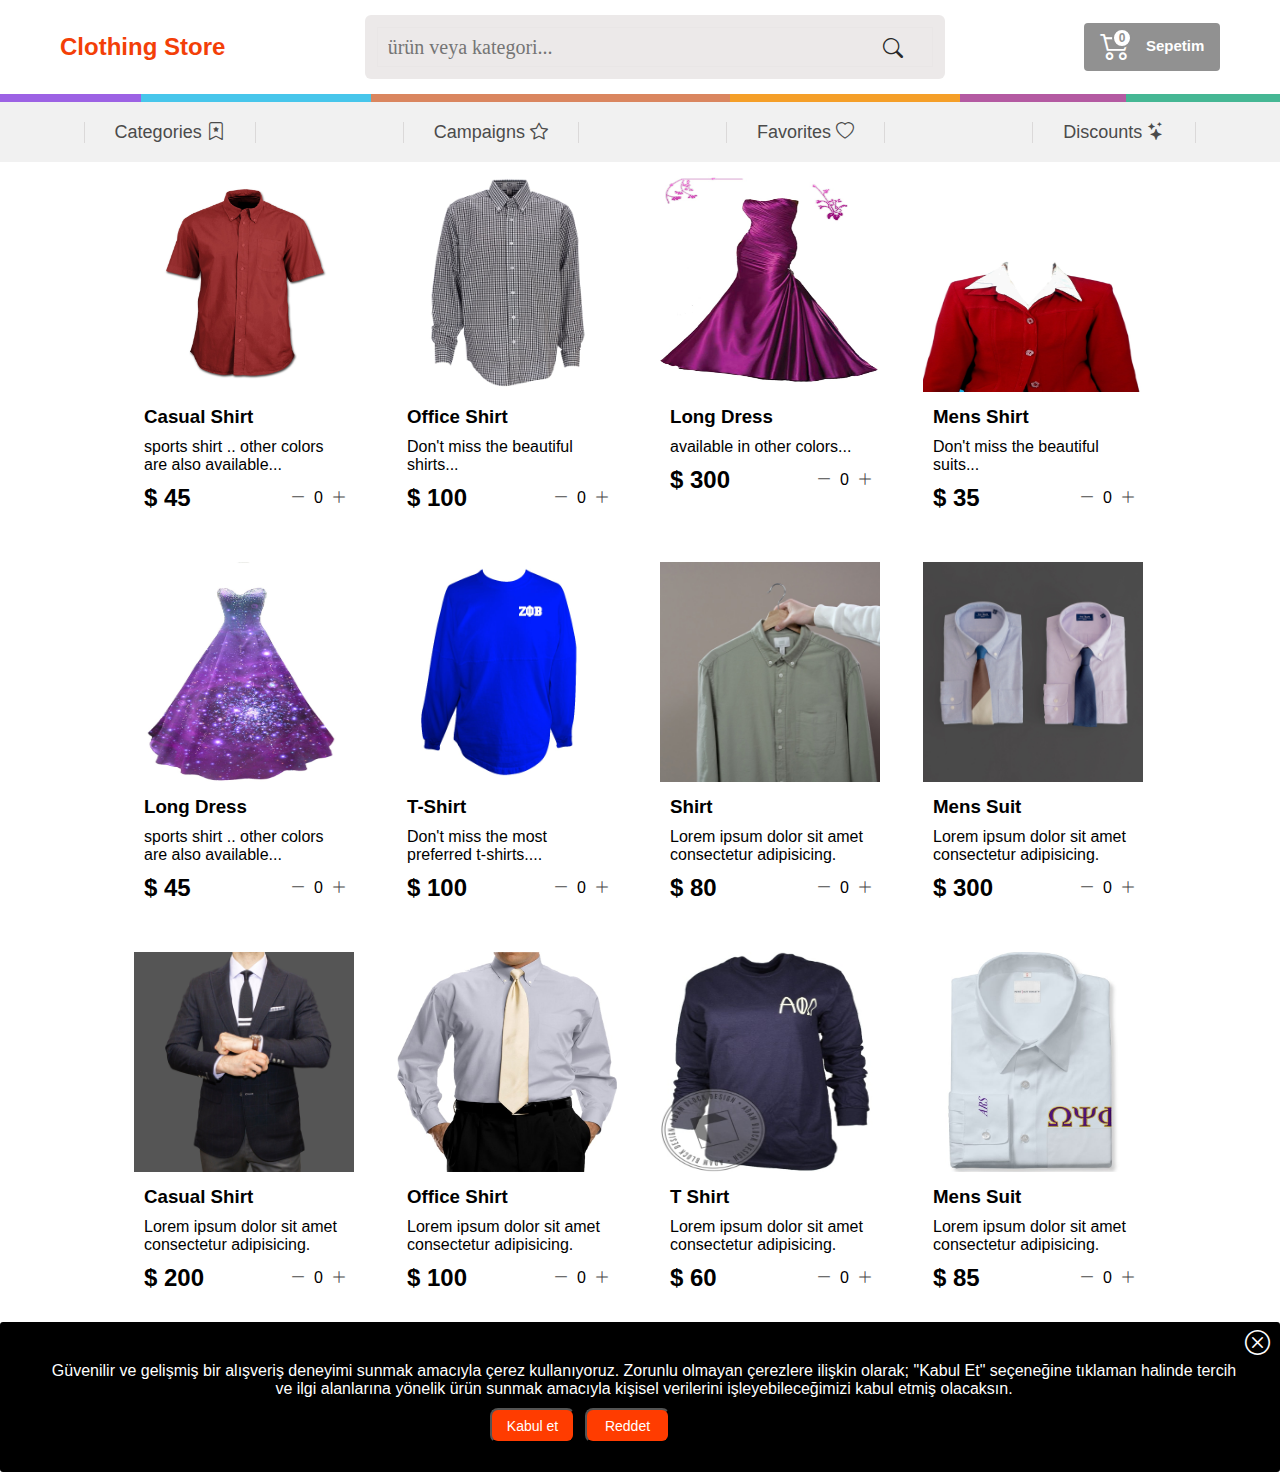
<file: index.html>
<!DOCTYPE html>
<html lang="en">

<head>
    <meta charset="UTF-8">
    <meta http-equiv="X-UA-Compatible" content="IE=edge">
    <meta name="viewport" content="width=device-width, initial-scale=1.0">
    <title>Clothing Store</title>
    <link rel="stylesheet" href="src/style.css">
    <link rel="stylesheet" href="https://cdn.jsdelivr.net/npm/bootstrap-icons@1.8.1/font/bootstrap-icons.css">
</head>

<body>

    <div class="navbar">
        <a href="index.html">
            <div class="logo">
                <h2>Clothing Store</h2>
            </div>
        </a>

        <div class="search-box">
            <input class="input" type="text" placeholder="ürün veya kategori..." tabindex="1" maxlength="50"
                autocomplete="off" value>
            <i class="bi bi-search"></i>
        </div>

        <a href="cart.html">
            <div class="cart">
                <i class="bi bi-cart2"></i>
                <div id="cartAmount" class="cartAmount">0</div>
                <span class="baskettext">Sepetim</span>
            </div>
        </a>

    </div>

    <div class="colorfullband">
        <div class="colorful-1"></div>
        <div class="colorful-2"></div>
        <div class="colorful-3"></div>
        <div class="colorful-4"></div>
        <div class="colorful-5"></div>
        <div class="colorful-6"></div>
    </div>

    <div class="menuItem">
        <ul class="categories">
            <li class="li">
                <div>
                    <span>Categories</span>
                <i class="bi bi-bookmark-star"></i>
                </div>
            </li>
        </ul>
        <ul class="categories">
            <li class="li">
                <div>
                    <span>Campaigns</span>
                <i class="bi bi-star"></i>
                </div>
            </li>
        </ul>
        <ul class="categories">
            <li class="li">
                <div>
                    <span >Favorites</span>
                <i class="bi bi-heart"></i>
                </div>
            </li>
        </ul>
        <ul class="categories">
            <li class="li">
                <div>
                    <span >Discounts</span>
                <i class="bi bi-stars"></i>
                </div>
            </li>
        </ul>
            
    </div>

    <div class="shop" id="shop">

    </div>

    <div class="foot">
        <div class="footer">
            <i class="bi bi-x-circle"></i>
            <div class="desc">
                <p>Güvenilir ve gelişmiş bir alışveriş deneyimi sunmak amacıyla çerez kullanıyoruz. Zorunlu olmayan çerezlere ilişkin olarak; "Kabul Et" seçeneğine tıklaman halinde tercih ve ilgi alanlarına yönelik ürün sunmak amacıyla kişisel verilerini işleyebileceğimizi kabul etmiş olacaksın.</p>
            </div>
            <div class="btns">
                <button class="btn">Kabul et</button>
                <button class="btn">Reddet</button>
            </div>
        </div>
    </div>

</body>
<script src="src/Data.js"></script>
<script src="src/main.js"></script>

</html>
</file>
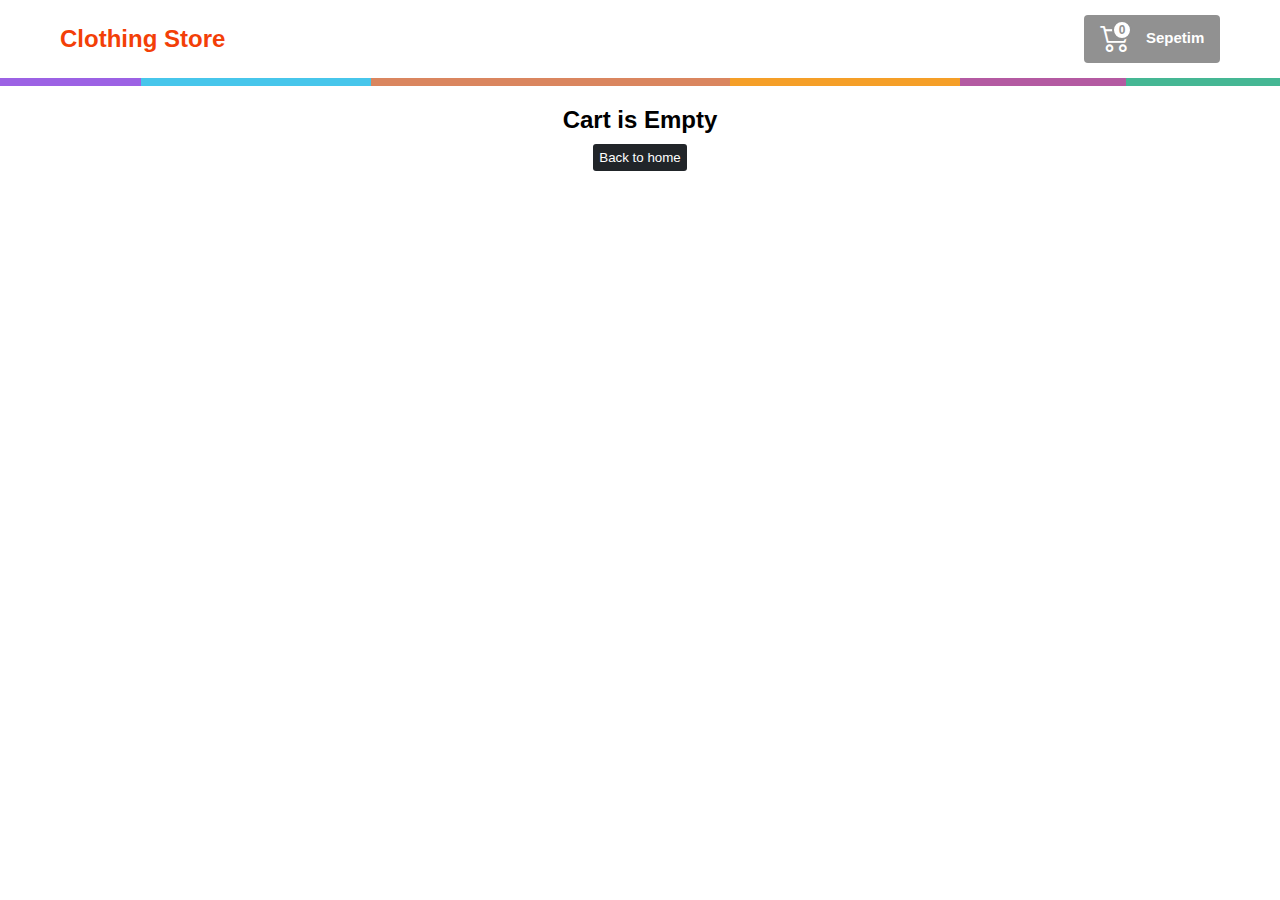
<file: cart.html>
<!DOCTYPE html>
<html lang="en">

<head>
  <meta charset="UTF-8">
  <meta http-equiv="X-UA-Compatible" content="IE=edge">
  <meta name="viewport" content="width=device-width, initial-scale=1.0">
  <title>Clothing Store</title>
  <link rel="stylesheet" href="src/style.css">
  <link rel="stylesheet" href="https://cdn.jsdelivr.net/npm/bootstrap-icons@1.8.1/font/bootstrap-icons.css">
</head>

<body>
  <div class="navbar">
    <a href="index.html">
      <div class="logo">
        <h2>Clothing Store</h2>
      </div>
    </a>

    <a href="cart.html">
      <div class="cart">
        <i class="bi bi-cart2"></i>
        <div id="cartAmount" class="cartAmount">0</div>
        <span class="baskettext">Sepetim</span>
      </div>
    </a>

  </div>

  <div class="colorfullband">
    <div class="colorful-1"></div>
    <div class="colorful-2"></div>
    <div class="colorful-3"></div>
    <div class="colorful-4"></div>
    <div class="colorful-5"></div>
    <div class="colorful-6"></div>
</div>

  <div id="label" class="text-center"></div>

  <div class="shopping-cart" id="shopping-cart"></div>
</body>
<script src="src/Data.js"></script>
<script src="src/cart.js"></script>

</html>
</file>
<file: src/style.css>
/**
* ! Changing default styles of the browser
**/

* {
  margin: 0;
  padding: 0;
  box-sizing: border-box;
}

body {
  font-family: sans-serif;
}

i {
  cursor: pointer;
}

a {
  text-decoration: none;
  color: white;
}

/**
* ! Navbar STyles are here
**/

.navbar {
  display: flex;
  flex-direction: row;
  justify-content: space-between;
  background-color: #fff;
  color: #212529;
  padding: 15px 60px;
  align-items: center;
}

.logo{
  display: flex;
  color: rgb(243, 63, 8);
}

.search-box{
  position: relative;
  display: flex;
  align-items: center;
    width: 50%;
    font-size: 14px;
    color: rgb(41, 41, 41);
    background-color: #ece9e9;
    border: 2px solid transparent;
    border-radius: 6px;
    padding: 10px 10px;
    box-sizing: border-box;
    outline: none;
    transition: all ease 0.3s;
}

.bi-search{
  position: absolute;
  margin-right: 25px;
  width: 20px;
  font-size: 20px;
    height: 20px;
    position: absolute;
    right: 15px;
    cursor: pointer;
}

.input{
  position: relative;
    width: 100%;
    font-family: source_sans_proregular!important;
    border: 1px solid #e9e6e6;
    font-size: 20px;
    color: #4b4b4b;
    background-color: transparent;
    height: 40px;
    line-height: 30px;
    padding: 0 10px;
}


.cart {
  position: relative;
  padding: 10px 20px 10px 50px;
  background-color: #919191;
  color: #fff;
  width: 136px;
  height: 48px;
  line-height: 1.2; 
  font-size: 30px;
  padding: 5px;
  float: left;
  font-weight: 700;
  border-radius: 4px;
}
.bi-cart2{
  background-repeat: no-repeat;
  background-position: center;
  background-size: contain;
  content: "";
  width: 30px;
  height: 30px;
  position: absolute;
  top: 5px;
  left: 16px;
} 

.baskettext{
    top: -3;
    background: none;
    width: 136px;
    height: 48px;
    display: block;
    margin-left: 12px;
    padding: 9px 24px 14px 45px;
    font-size: 15px;
    color: #fff;
    position: relative;
    line-height: 1.2;
    float: left;
    font-weight: 700;

}


.cartAmount {
    border-radius: 50%;
    -moz-border-radius: 50%;
    -o-border-radius: 50%;
    -webkit-border-radius: 50%;
    -ms-webkit-radius: 50%;
    zoom: 1;
    min-width: 20px;
    width: auto;
    height: 20px;
    display: block;
    font-size: 12px;
    line-height: 1.4;
    background-color: #fff;
    border: 2px solid #919191;
    color: #919191;
    text-align: center;
    position: absolute;
    left: 28px;
    top: 5px;
  
}

.colorfullband{
  display: -webkit-box;
    display: -ms-flexbox;
    display: flex;
    -webkit-box-orient: horizontal;
    -webkit-box-direction: normal;
    -ms-flex-direction: row;
    flex-direction: row;
    height: 8px;
}

.colorful-1{
  width: 11%;
  background: #9c62e4;
}
.colorful-2{
  width: 18%;
    background: #47c6eb;
}
.colorful-3{
  width: 28%;
  background: #da865f;
}
.colorful-4{
  width: 18%;
  background: #f59f28;
}
.colorful-5{
  width: 13%;
  background: #b45aa2;
}
.colorful-6{
  width: 12%;
  background: #45b794;
}

/**
* ! Shop items styles are here
**/

.menuItem{
  width: 100%;
  height: 60px;
  display: flex;
  align-items: center;
  justify-content:space-around;
  background-color: #f1f1f1;
  font-size: 18px;
  font-weight: 500;
  color: #4b4b4b;
  padding: 10px;
}
.categories{
  display: flex;
  list-style-type: none;
  align-items: center;
}
 .li{
   cursor: pointer;
   padding: 0 30px;
   border-right: 1px solid #dbd9d9;
   border-left: 1px solid #dbd9d9;
   text-align: center;
   align-items: center;
 }

 .li>div:hover{
   transition: all 0.15s;
   color:rgb(223, 116, 28);
   
 }

.shop {
  display: grid;
  grid-template-columns: repeat(4, 223px);
  gap: 40px;
  margin-top: 10px;
  margin-bottom: 20px;
  justify-content: center; 

}

@media (max-width: 1000px) {
  .shop {
    grid-template-columns: repeat(2, 223px);
  }
  .navbar{
    gap: 10px;
  }
}

@media (max-width: 700px) {
  .shop {
    grid-template-columns: repeat(1,223px);
  }
  .item{
    gap: 10px;
  }
  .menuItem{
    width: auto;
    height: auto;
    display: grid;
    gap: 12px;
  }
  .categories{
    grid-template-columns: repeat(2);
    border-bottom: 1px solid rgb(224, 221, 221);
    
  }
  .li{
    border-right: none;
    border-left: none;
  }
  .search-box{
    display: none;
  }
  .navbar{
    padding: auto;
    gap: 30px;
  }
  .cart{
    width: 70px;
    margin-right: 8px;
  }
  .baskettext{
    display: none;
  }
  .footer{
    flex-direction: column;
    font-size: 8px;
    }
    .btns{
      display: flex;
      justify-content: center;
    }
}

.item {
    cursor: pointer;
}

.item>img:hover{
  transition: all 0.25s;
  transform: scale(1.10);
}

.details {
  display: flex;
  flex-direction: column;
  padding: 10px;
  gap: 10px;
}

.price-quantity {
  display: flex;
  flex-direction: row;
  justify-content: space-between;
  align-items: center;
}

.buttons {
  display: flex;
  flex-direction: row;
  gap: 8px;
  font-size: 16px;
}

.bi-dash-lg {
  color:#4b4b4b;
}

.bi-plus-lg {
  color: #4b4b4b;
}

/**
* ! style rules for label and some buttons
**/

.text-center {
  text-align: center;
  margin-bottom: 20px;
  margin-top: 20px;
}

.HomeBtn,
.checkout,
.removeAll {
  background-color: #212529;
  color: white;
  border: none;
  padding: 6px;
  border-radius: 3px;
  cursor: pointer;
  margin-top: 10px;
}

.checkout {
  background-color: green;
}
.removeAll {
  background-color: red;
}
.bi-x-lg {
  color: #4b4b4b;
  font-weight: bold;
  font-size: 25px;
}
.bi-x-lg:hover{
  transition: all 0.2s;
  transform: scale(1.8);
  border-radius: 2px;
  background-color:#d3d0d0;
}

/**
* ! style rules for shopping-cart
**/

.shopping-cart {
  display: grid;
  grid-template-columns: repeat(1, 320px);
  justify-content: center;
  gap: 15px;
}

/**
* ! style rules for cart-item
**/

.cart-item {
  border: 2px solid #212529;
  border-radius: 5px;
  display: flex;
  margin-bottom: 20px;
}

.title-price-x {
  width: 195px;
  display: flex;
  align-items: center;
  justify-content: space-between;
  /* border: 2px solid red; */
}

.title-price {
  display: flex;
  align-items: center;
  gap: 10px;
}

.cart-item-price {
  background-color: #212529;
  color: white;
  border-radius: 4px;
  padding: 3px 6px;
}

/**
* ! style rules for footer
**/

.footer{
  position: relative;
  width: 100%;
  height: 150px;
  background-color: black;
  color: white;
  padding: 40px;
  margin-top: 10px;
  display: flex;
  flex-direction: column;
  text-align: center;
  align-items: center;
  border-radius: 3px;
  bottom: 0;
}

.btns{
  display: flex;
  align-items: center;
  width: 300px;
  gap: 10px;
  margin-top: 10px;
}

.desc{
  margin-left: 8px;
}

.btn{
  border-radius: 8px;
  width: 85px;
  height: 35px;
  color: #fff;
  font-size: 14px;
  cursor: pointer;
  background-color: rgb(255, 60, 0);
}

.btn:hover{
  background-color: #fff;
  color:rgb(255, 60, 0) ;
  transition: all 0.29s;
}

.bi-x-circle{
  position: absolute;
  top: 7px;
  border-radius: 100%;
  right: 10px;
  color: #fff;
  font-size: 25px;
}
</file>
